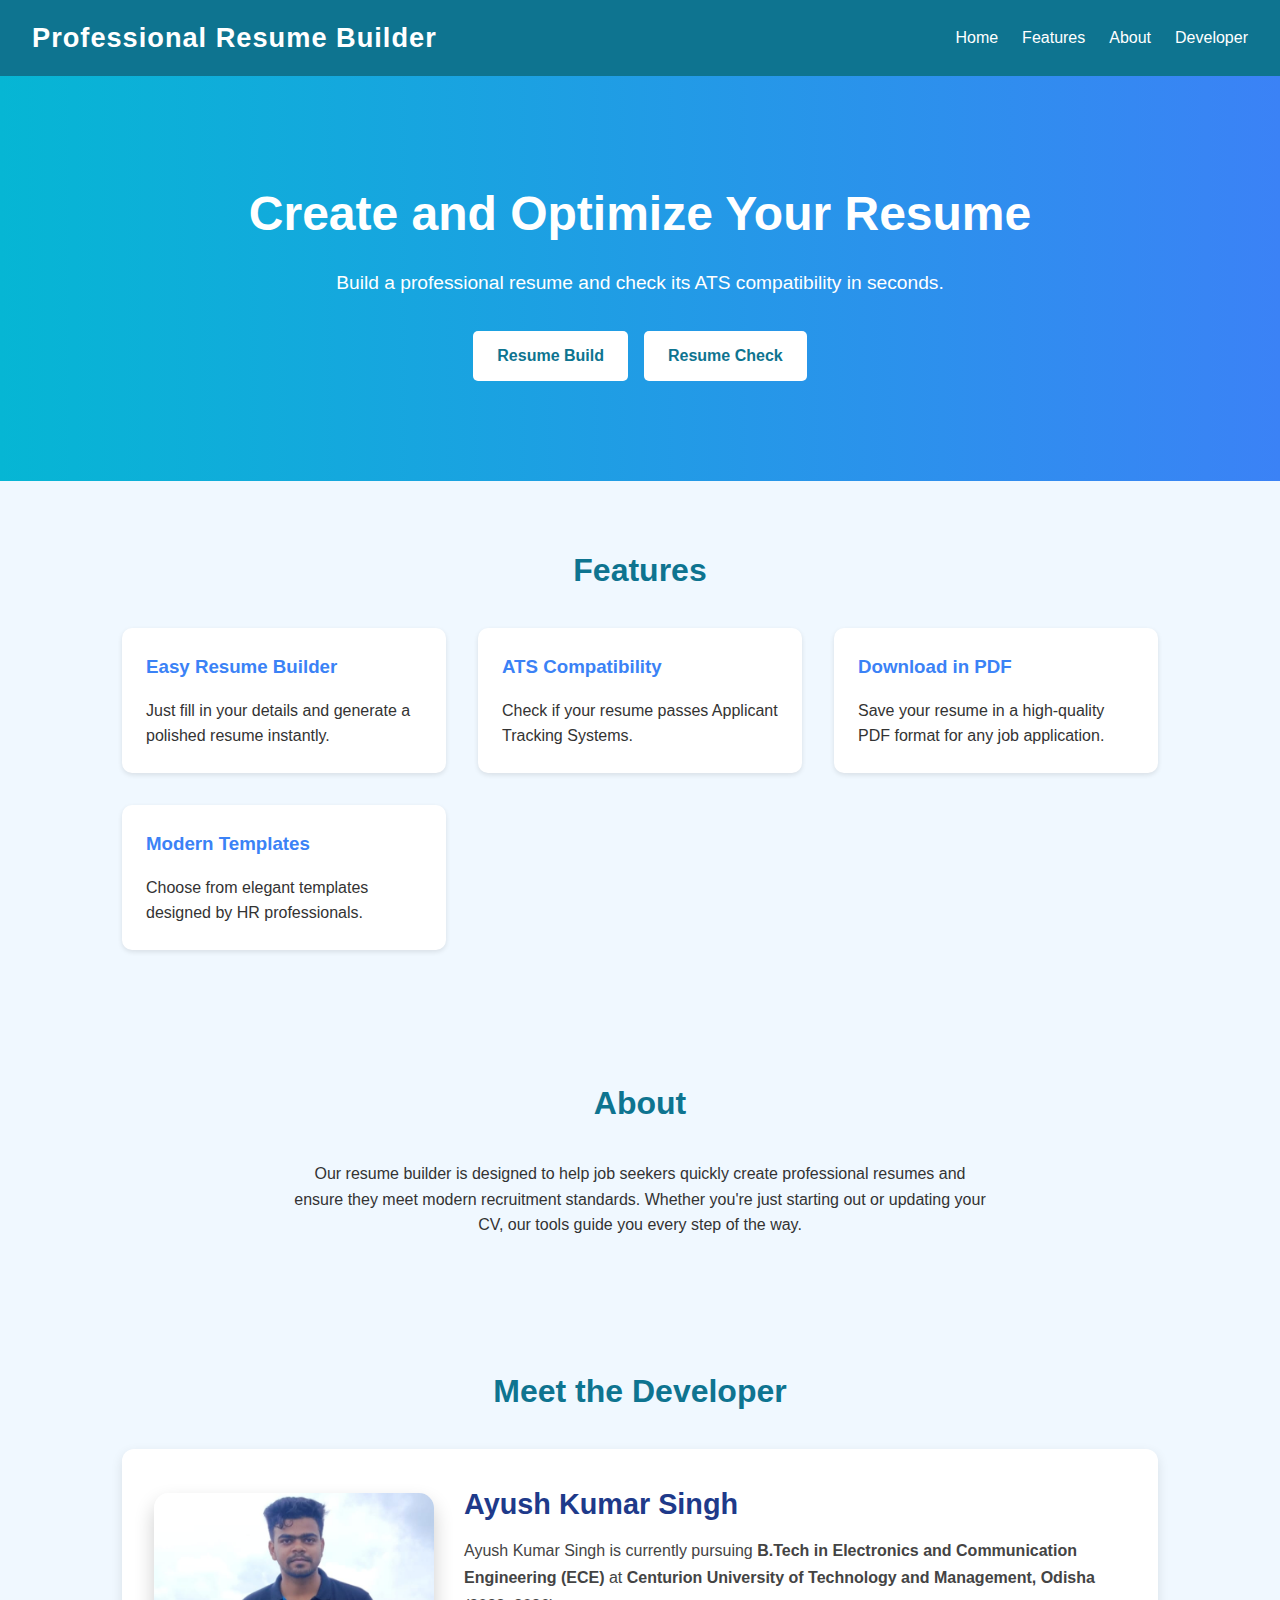
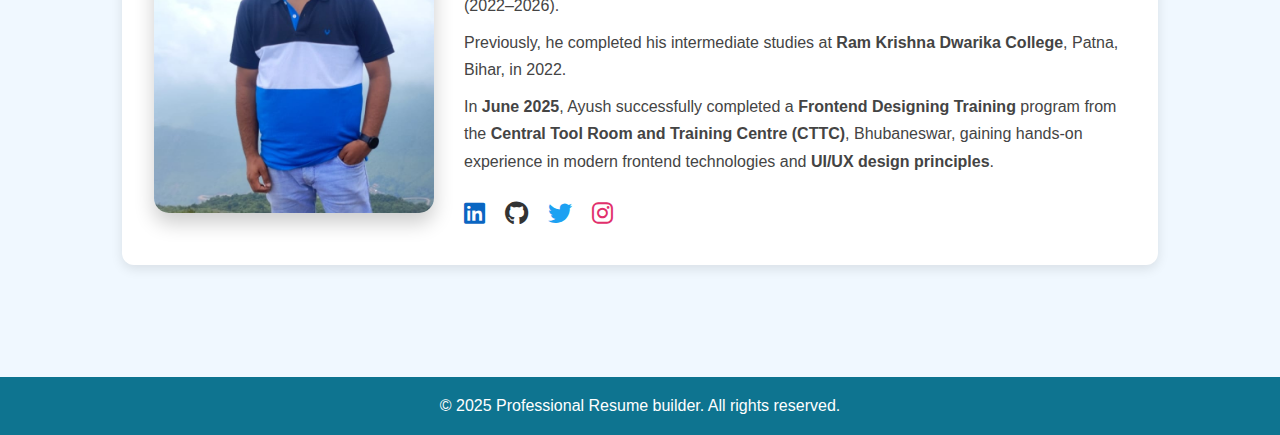
<file: index.html>
<!DOCTYPE html>
<html lang="en">
<head>
  <meta charset="UTF-8">
  <meta name="viewport" content="width=device-width, initial-scale=1">
  <title>Professional Resume Builder</title>
  <link rel="stylesheet" href="https://cdnjs.cloudflare.com/ajax/libs/font-awesome/6.5.0/css/all.min.css">
  <link rel="stylesheet" href="stylelandingpage.css">
  </head>
<body>

  <!-- Navbar -->
  <nav>
    <div class="logo">Professional Resume Builder</div>
    <ul>
      <li>Home</li>
      <li>Features</li>
      <li>About</li>
      <li>Developer</li>
    </ul>
  </nav>

  <!-- Hero Section -->
  <header>
    <h1>Create and Optimize Your Resume</h1>
    <p>Build a professional resume and check its ATS compatibility in seconds.</p>
    <div class="buttons">
      <a href="resume-builder.html">Resume Build</a>
      <a href="resume-checker.html ">Resume Check</a>
    </div>
  </header>

  <!-- Features Section -->
  <section id="features">
    <h2>Features</h2>
    <div class="features">
      <div class="feature">
        <h3>Easy Resume Builder</h3>
        <p>Just fill in your details and generate a polished resume instantly.</p>
      </div>
      <div class="feature">
        <h3>ATS Compatibility</h3>
        <p>Check if your resume passes Applicant Tracking Systems.</p>
      </div>
      <div class="feature">
        <h3>Download in PDF</h3>
        <p>Save your resume in a high-quality PDF format for any job application.</p>
      </div>
      <div class="feature">
        <h3>Modern Templates</h3>
        <p>Choose from elegant templates designed by HR professionals.</p>
      </div>
    </div>
  </section>

  <!-- About Section -->
  <section id="about">
    <h2>About</h2>
    <p style="max-width: 700px; text-align: center; margin: auto;">
      Our resume builder is designed to help job seekers quickly create professional resumes and ensure they meet modern recruitment standards. Whether you're just starting out or updating your CV, our tools guide you every step of the way.
    </p>
  </section>

  <!-- Developer Section -->
  <section id="developer">
    <h2>Meet the Developer</h2>
    <div class="developer-container">
      <div class="developer-img">
        <img src="ayush.png" alt="Ayush Kumar Singh">
      </div>
      <div class="developer-details">
        <h3>Ayush Kumar Singh</h3>
        <p>Ayush Kumar Singh is currently pursuing <strong>B.Tech in Electronics and Communication Engineering (ECE)</strong> at <strong>Centurion University of Technology and Management, Odisha</strong> (2022–2026).</p>
        <p>Previously, he completed his intermediate studies at <strong>Ram Krishna Dwarika College</strong>, Patna, Bihar, in 2022.</p>
        <p>In <strong>June 2025</strong>, Ayush successfully completed a <strong>Frontend Designing Training</strong> program from the <strong>Central Tool Room and Training Centre (CTTC)</strong>, Bhubaneswar, gaining hands-on experience in modern frontend technologies and <strong>UI/UX design principles</strong>.</p>
        <div class="social-icons">
          <a href="https://www.linkedin.com/in/ayush-kumar-singh-301a23296" target="_blank" style="color: #0a66c2;"><i class="fab fa-linkedin"></i></a>
          <a href="https://github.com/AYUSHRAHUL" target="_blank" style="color: #333;"><i class="fab fa-github"></i></a>
          <a href="https://twitter.com/AYUSHRAHUL" target="_blank" style="color: #1da1f2;"><i class="fab fa-twitter"></i></a>
          <a href="https://www.instagram.com/yourusername" target="_blank" style="color: #e1306c;"><i class="fab fa-instagram"></i></a>
        </div>
      </div>
    </div>
  </section>

  <!-- Footer -->
  <footer>
    &copy; 2025 Professional Resume builder. All rights reserved.
  </footer>

</body>
</html>
</file>
<file: stylelandingpage.css>
* {
      margin: 0; padding: 0; box-sizing: border-box;
    }

    body {
      font-family: 'Segoe UI', sans-serif;
      line-height: 1.6;
      background: #f0f8ff;
      color: #333;
    }

    nav {
      background: #0e7490;
      color: white;
      display: flex;
      justify-content: space-between;
      align-items: center;
      padding: 1rem 2rem;
      position: sticky;
      top: 0;
      z-index: 1000;
    }

    nav .logo {
      font-size: 1.7rem;
      font-weight: bold;
      letter-spacing: 1px;
    }

    nav ul {
      list-style: none;
      display: flex;
      gap: 1.5rem;
    }

    nav ul li {
      cursor: pointer;
      font-size: 1rem;
    }

    nav ul li:hover {
      text-decoration: underline;
    }

    header {
      display: flex;
      flex-direction: column;
      justify-content: center;
      align-items: center;
      text-align: center;
      padding: 100px 20px;
      background: linear-gradient(to right, #06b6d4, #3b82f6);
      color: white;
    }

    header h1 {
      font-size: 3rem;
      margin-bottom: 1rem;
    }

    header p {
      font-size: 1.2rem;
      margin-bottom: 2rem;
    }

    .buttons {
      display: flex;
      gap: 1rem;
    }

    .buttons a {
      text-decoration: none;
      padding: 0.75rem 1.5rem;
      background: white;
      color: #0e7490;
      border-radius: 5px;
      font-weight: bold;
      transition: 0.3s;
    }

    .buttons a:hover {
      background: #f1f5f9;
    }

    section {
      padding: 4rem 2rem;
      max-width: 1100px;
      margin: auto;
    }

    section h2 {
      text-align: center;
      font-size: 2rem;
      margin-bottom: 2rem;
      color: #0e7490;
    }

    .features {
      display: grid;
      grid-template-columns: repeat(auto-fit, minmax(250px, 1fr));
      gap: 2rem;
    }

    .feature {
      background: #fff;
      padding: 1.5rem;
      border-radius: 10px;
      box-shadow: 0 2px 5px rgba(0,0,0,0.1);
    }

    .feature h3 {
      margin-bottom: 1rem;
      color: #3b82f6;
    }

    #developer .developer-container {
      display: flex;
      flex-wrap: wrap;
      gap: 30px;
      align-items: center;
      justify-content: center;
      background: #fff;
      padding: 2rem;
      border-radius: 12px;
      box-shadow: 0 4px 12px rgba(0, 0, 0, 0.1);
    }

    #developer .developer-img img {
      height: 320px;
      width: 100%;
      max-width: 280px;
      border-radius: 15px;
      box-shadow: 0 10px 20px rgba(0,0,0,0.2);
      object-fit: cover;
    }

    #developer .developer-details {
      flex: 2;
      min-width: 300px;
    }

    #developer h3 {
      font-size: 1.8em;
      color: #1e3a8a;
      margin-bottom: 10px;
    }

    #developer p {
      margin-bottom: 10px;
      color: #444;
      line-height: 1.7;
    }

    #developer .social-icons {
      margin-top: 20px;
      font-size: 1.5em;
      display: flex;
      gap: 20px;
    }

    #developer .social-icons a {
      text-decoration: none;
      transition: transform 0.3s ease;
    }

    #developer .social-icons a:hover {
      transform: scale(1.2);
    }

    footer {
      background: #0e7490;
      color: white;
      text-align: center;
      padding: 1rem;
      margin-top: 3rem;
    }
</file>
